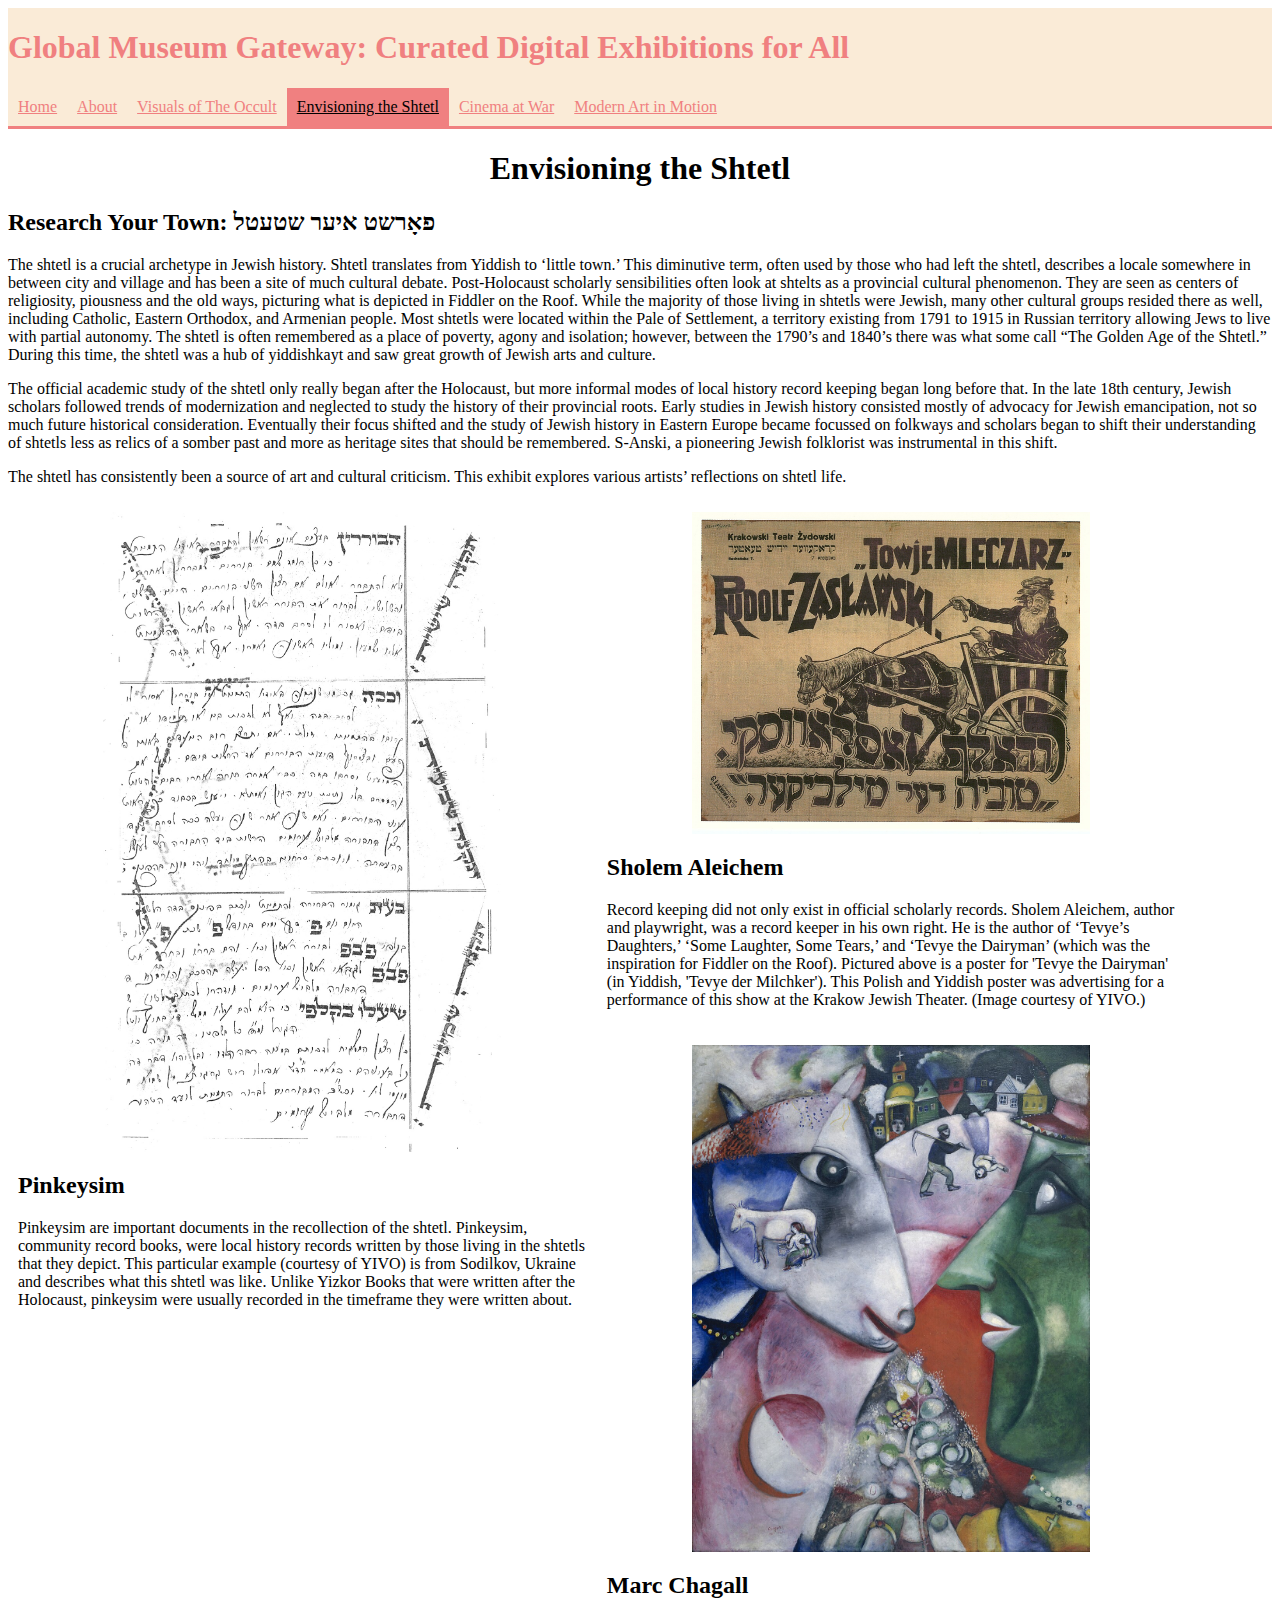
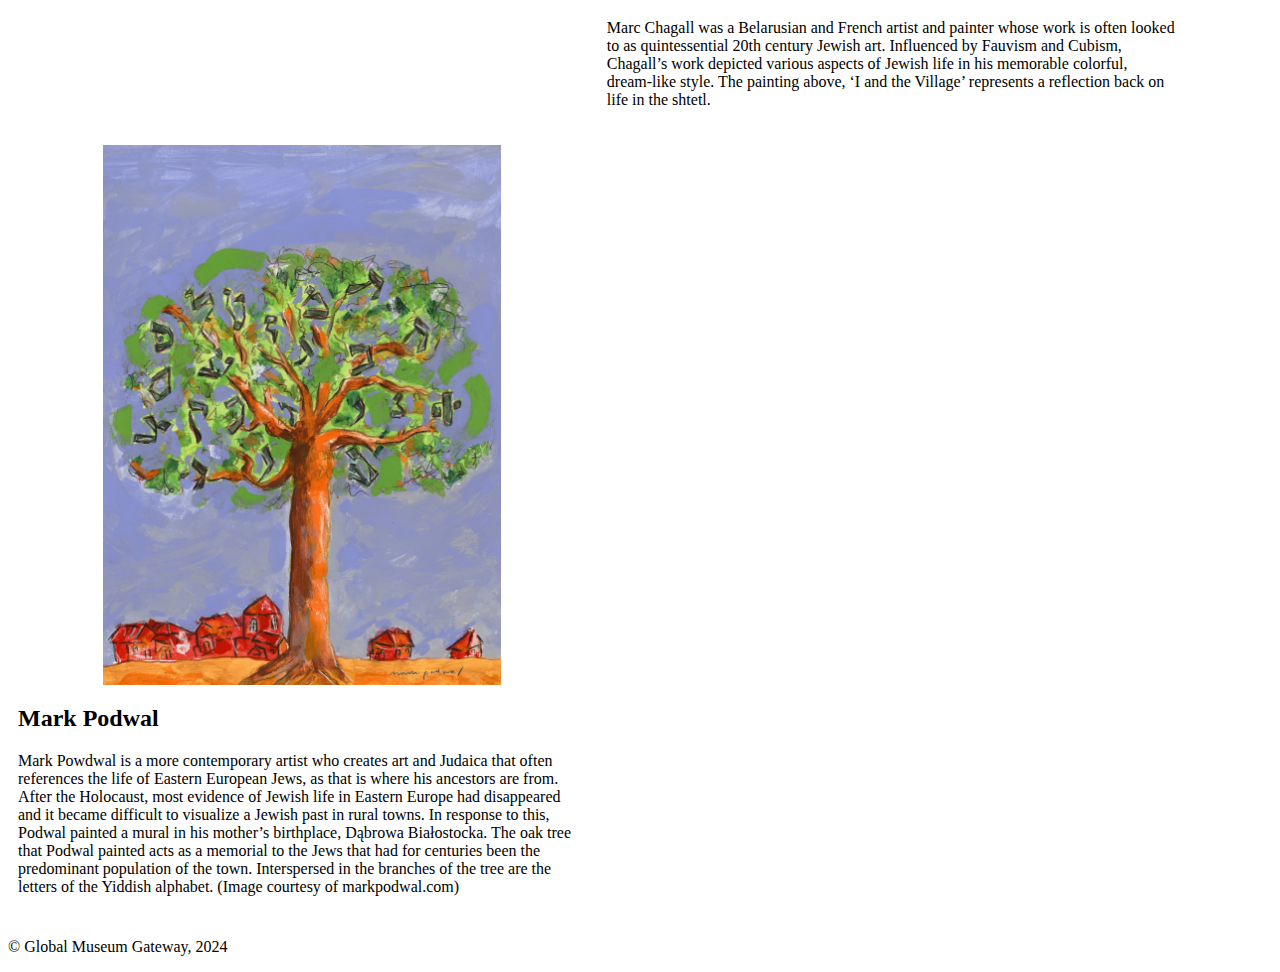
<file: final/index.html>
<!DOCTYPE html>
<html>
    <head>
        <meta charset="UTF-8">
        <meta name="viewport" content="width=device-width, initial-scale=1.0">
        <title>Envisioning the Shtetl</title>
        <link rel="stylesheet" href="styles.css">
    </head>
    <body>
    <style>
        .navigation {
            background-color: antiquewhite;
            border-bottom: solid lightcoral;
            overflow: hidden;
            color: lightcoral;
        }
        .navigation a {
            float: left;
            text-align: center;
            padding: 10px;
            background-color: antiquewhite;
            color: lightcoral;
        }
        .navigation a:hover {
            background-color: grey;
            color: black;
        }
        .navigation a.active {
            background-color: lightcoral;
            color: black;
        }
        .column {
            float: left;
            width: 45%;
            padding: 10px;
        }
        .row:after {
            content: "";
            display: table;
            clear: both;
        }
        @media screen and (max-width: 600px) {
            .column {
                width: 100%;
            }
            }
        img {
            max-width: 70%;
            display: block;
            margin-left: auto;
            margin-right: auto;
        }
        #animatedImage {
    transition: transform 0.3s ease; /* Adds smooth transition */
  }
  
  #animatedImage.scale {
    transform: scale(1.2); /* Scales the image by 1.2 times */
  }

    </style>
   


<div class="navigation">
    <h1>Global Museum Gateway: Curated Digital Exhibitions for All</h1>
    <a href=index.html>Home</a>
    <a href=about.html>About</a>
    <a href=exhibit4.html>Visuals of The Occult</a>
    <a class="active" href=ramonasexhibit.html>Envisioning the Shtetl</a>
    <a href=.html>Cinema at War</a>
    <a href=exhibit1.html>Modern Art in Motion</a>
</div>
<div style="text-align:center">
<h1>Envisioning the Shtetl</h1>
</div>

 <div class="row">
    <h2>Research Your Town: פאָרשט איער שטעטל </h2> 
     <p>The shtetl is a crucial archetype in Jewish history. Shtetl translates from Yiddish to ‘little town.’ This diminutive term, often used by those who had left the shtetl, describes a locale somewhere in between city and village and has been a site of much cultural debate. Post-Holocaust scholarly sensibilities often look at shtelts as a provincial cultural phenomenon. They are seen as centers of religiosity, piousness and the old ways, picturing what is depicted in Fiddler on the Roof. While the majority of those living in shtetls were Jewish, many other cultural groups resided there as well, including Catholic, Eastern Orthodox, and Armenian people. Most shtetls were located within the Pale of Settlement, a territory existing from 1791 to 1915 in Russian territory allowing Jews to live with partial autonomy. The shtetl is often remembered as a place of poverty, agony and isolation; however, between the 1790’s and 1840’s there was what some call “The Golden Age of the Shtetl.” During this time, the shtetl was a hub of yiddishkayt and saw great growth of Jewish arts and culture.</p>
     <p>The official academic study of the shtetl only really began after the Holocaust, but more informal modes of local history record keeping began long before that. In the late 18th century, Jewish scholars followed trends of modernization and neglected to study the history of their provincial roots. Early studies in Jewish history consisted mostly of advocacy for Jewish emancipation, not so much future historical consideration. Eventually their focus shifted and the study of Jewish history in Eastern Europe became focussed on folkways and scholars began to shift their understanding of shtetls less as relics of a somber past and more as heritage sites that should be remembered. S-Anski, a pioneering Jewish folklorist was instrumental in this shift. </p>
     <p>The shtetl has consistently been a source of art and cultural criticism. This exhibit explores various artists’ reflections on shtetl life.</p>
 </div>

 <div class="column">
   <a href="https://devencyclopedia.yivo.org/media/887">
     <img class="animatedImage" id="animatedImage" src="pinkes.jpeg" alt="pinkes">
    </a>
<h2>Pinkeysim</h2>
<p>Pinkeysim are important documents in the recollection of the shtetl. Pinkeysim, community record books, were local history records written by those living in the shtetls that they depict. This particular example (courtesy of YIVO) is from Sodilkov, Ukraine and describes what this shtetl was like. Unlike Yizkor Books that were written after the Holocaust, pinkeysim were usually recorded in the timeframe they were written about. </p> 
</div>

<div class="column">
<a href="https://encyclopedia.yivo.org/media/671">
    <img class="animatedImage" id="animatedImage" src="tevye.jpeg" alt="tevye the dairyman">
</a> 
<h2>Sholem Aleichem</h2>
<p>Record keeping did not only exist in official scholarly records. Sholem Aleichem, author and playwright, was a record keeper in his own right. He is the author of ‘Tevye’s Daughters,’ ‘Some Laughter, Some Tears,’ and ‘Tevye the Dairyman’ (which was the inspiration for Fiddler on the Roof). Pictured above is a poster for 'Tevye the Dairyman' (in Yiddish, 'Tevye der Milchker'). This Polish and Yiddish poster was advertising for a performance of this show at the Krakow Jewish Theater. (Image courtesy of YIVO.)</p>
</div>

</div>

<div class="row">
<div class="column">
    <a href="https://www.moma.org/collection/works/78984">
        <img class="animatedImage" id="animatedImage" src="Chagall.jpeg" alt="chagall">
    </a>
    <h2>Marc Chagall</h2>
    <p>Marc Chagall was a Belarusian and French artist and painter whose work is often looked to as quintessential 20th century Jewish art. Influenced by Fauvism and Cubism, Chagall’s work depicted various aspects of Jewish life in his memorable colorful, dream-like style. The painting above, ‘I and the Village’ represents a reflection back on life in the shtetl.</p>
</div>

<div class="column">
<a href="https://www.markpodwal.com/projects/mural">
    <img class="animatedImage" id="animatedImage" src="mark.jpeg" alt="Podwal mural">
</a>
<h2>Mark Podwal</h2>
<p>Mark Powdwal is a more contemporary artist who creates art and Judaica that often references the life of Eastern European Jews, as that is where his ancestors are from. After the Holocaust, most evidence of Jewish life in Eastern Europe had disappeared and it became difficult to visualize a Jewish past in rural towns. In response to this, Podwal painted a mural in his mother’s birthplace, Dąbrowa Białostocka. The oak tree that Podwal painted acts as a memorial to the Jews that had for centuries been the predominant population of the town. Interspersed in the branches of the tree are the letters of the Yiddish alphabet. (Image courtesy of markpodwal.com)</p>

</div>
</div>
<script>
 // Get all the images with the class 'animatedImage'
 const images = document.querySelectorAll('.animatedImage');

// Loop through all images and add event listeners
images.forEach(function(image) {
  // Add event listener for mouseenter (hover in)
  image.addEventListener('mouseenter', function() {
    image.classList.add('scale'); // Add 'scale' class on hover
  });

  // Add event listener for mouseleave (hover out)
  image.addEventListener('mouseleave', function() {
    image.classList.remove('scale'); // Remove 'scale' class when hover ends
  });
});
</script>

<p>© Global Museum Gateway, 2024</p>
</body>
 

 

</html>
</file>
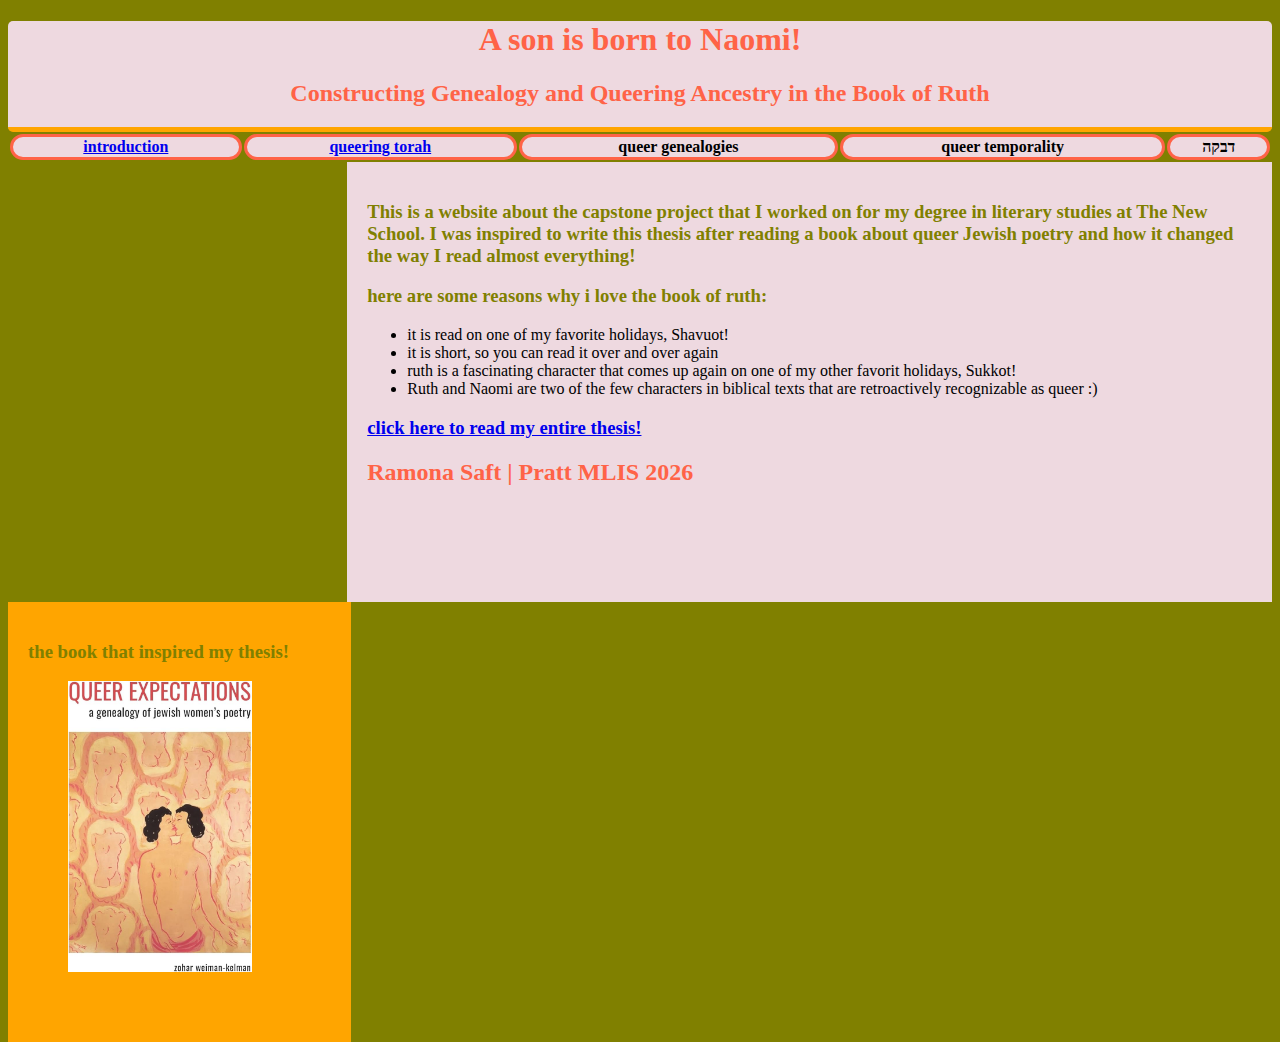
<file: webbasics/index.html>
<!DOCTYPE html>
<html lang="en">
    <meta charset="UTF-8">
    <meta name="viewport" content="width=device-width,initial-scale=1.0">

    <title>A son is born to Noami</title>

<head>
    <link rel="stylesheet" href="mystyle.css">
</head>

<style>
#header,#footer {width: 100%; text-align: center;border-radius:5px; }
        #header {background:rgb(238, 217, 224); color:black; border-bottom:5px solid orange;}
        #footer {clear:left ; background::rgb(238, 217, 224;color:black;border-bottom:5px solid pink;}
        
        
</style>
<body>
    <div id="header">
    <h1>A son is born to Naomi!</h1> 
    <h2>Constructing Genealogy and Queering Ancestry in the Book of Ruth</h2> 
 
 </div>

 <div> 
    <table style="width: 100%">
    <th><a href="intro.html">introduction</a></th>
    <th> <a href= "queeringtorah.html">queering torah</a></th>
    <th>queer genealogies</th>
    <th> queer temporality</th>
    <th>דבקה</th>
    </table></div>

    
</div>

 <div>
    <article>
<h3>This is a website about the capstone project that I worked on for my degree in literary studies at The New School. I was inspired to write this thesis after reading a book about queer Jewish poetry and how it changed the way I read almost everything!</h3>

     <h3>here are some reasons why i love the book of ruth:</h3>
<ul> 
    <li>it is read on one of my favorite holidays, Shavuot!</li>
    <li>it is short, so you can read it over and over again</li>
    <li>ruth is a fascinating character that comes up again on one of my other favorit holidays, Sukkot!</li>
    <li>Ruth and Naomi are two of the few characters in biblical texts that are retroactively recognizable as queer :)</li>

    </ul>

    <h3> <a href="!!!FINAL CAPSTONE!!!.pdf"> click here to read my entire thesis!</a> </h3>
    <h2>Ramona Saft | Pratt MLIS 2026</h2>
   </article>
</div>
     
 <div>
    <nav>
    <h3>the book that inspired my thesis!</h3>
     <ul>
         <a href="https://shop.yiddishbookcenter.org/products/queer-expectations-a-genealogy-of-jewish-womens-poetry-by-zohar-weiman-kelman">
         <img src="queerexp.jpg" style="width: 70%; height= 300px" </a>
     </ul>
    </nav>
 
    
     </body>
</html>
</div>
</file>
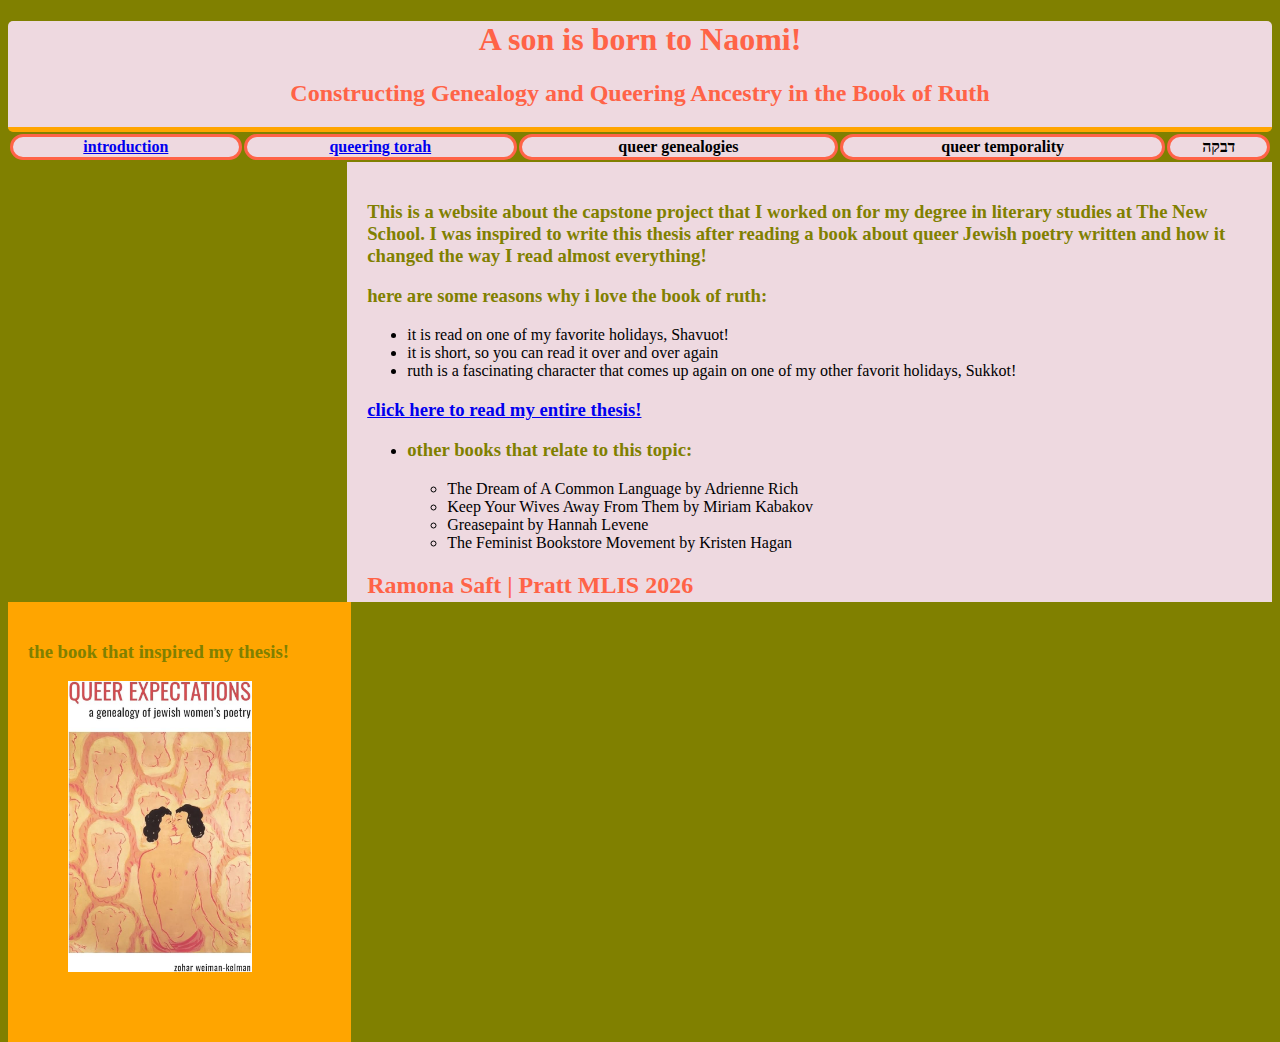
<file: webbasicsfinal/index.html>
<!DOCTYPE html>
<html lang="en">
    <meta charset="UTF-8">
    <meta name="viewport" content="width=device-width,initial-scale=1.0">

    <title>A son is born to Noami</title>

<head>
    <link rel="stylesheet" href="mystyle.css">
</head>

<style>
#header,#footer {width: 100%; text-align: center;border-radius:5px; }
        #header {background:rgb(238, 217, 224); color:black; border-bottom:5px solid orange;}
        #footer {clear:left ; background::rgb(238, 217, 224;color:black;border-bottom:5px solid pink;}
        
        
</style>
<body>
    <div id="header">
    <h1>A son is born to Naomi!</h1> 
    <h2>Constructing Genealogy and Queering Ancestry in the Book of Ruth</h2> 
 
 </div>

 <div> 
    <table style="width: 100%">
    <th><a href="intro.html">introduction</a></th>
    <th> <a href= "queeringtorah.html">queering torah</a></th>
    <th>queer genealogies</th>
    <th> queer temporality</th>
    <th>דבקה</th>
    </table></div>

    
</div>

 <div>
    <article>
<h3>This is a website about the capstone project that I worked on for my degree in literary studies at The New School. I was inspired to write this thesis after reading a book about queer Jewish poetry written and how it changed the way I read almost everything!</h3>

     <h3>here are some reasons why i love the book of ruth:</h3>
<ul> 
    <li>it is read on one of my favorite holidays, Shavuot!</li>
    <li>it is short, so you can read it over and over again</li>
    <li>ruth is a fascinating character that comes up again on one of my other favorit holidays, Sukkot!</li>


    </ul>

    <h3> <a href="!!!FINAL CAPSTONE!!!.pdf"> click here to read my entire thesis!</a> </h3>

    <ul>
        <li> <h3>other books that relate to this topic:</h3></li>
        <ul>
            <li>The Dream of A Common Language by Adrienne Rich</li>
            <li>Keep Your Wives Away From Them by Miriam Kabakov</li>
            <li> Greasepaint by Hannah Levene</li>
            <li>The Feminist Bookstore Movement by Kristen Hagan</li>
            </ul>
        </ul>
    <h2>Ramona Saft | Pratt MLIS 2026</h2>
   </article>
</div>
     
 <div>
    <nav>
    <h3>the book that inspired my thesis!</h3>
     <ul>
         <a href="https://shop.yiddishbookcenter.org/products/queer-expectations-a-genealogy-of-jewish-womens-poetry-by-zohar-weiman-kelman">
         <img src="queerexp.jpg" style="width: 70%; height= 300px" </a>
     </ul>
    </nav>
 
    
     </body>
</html>
</div>
</file>
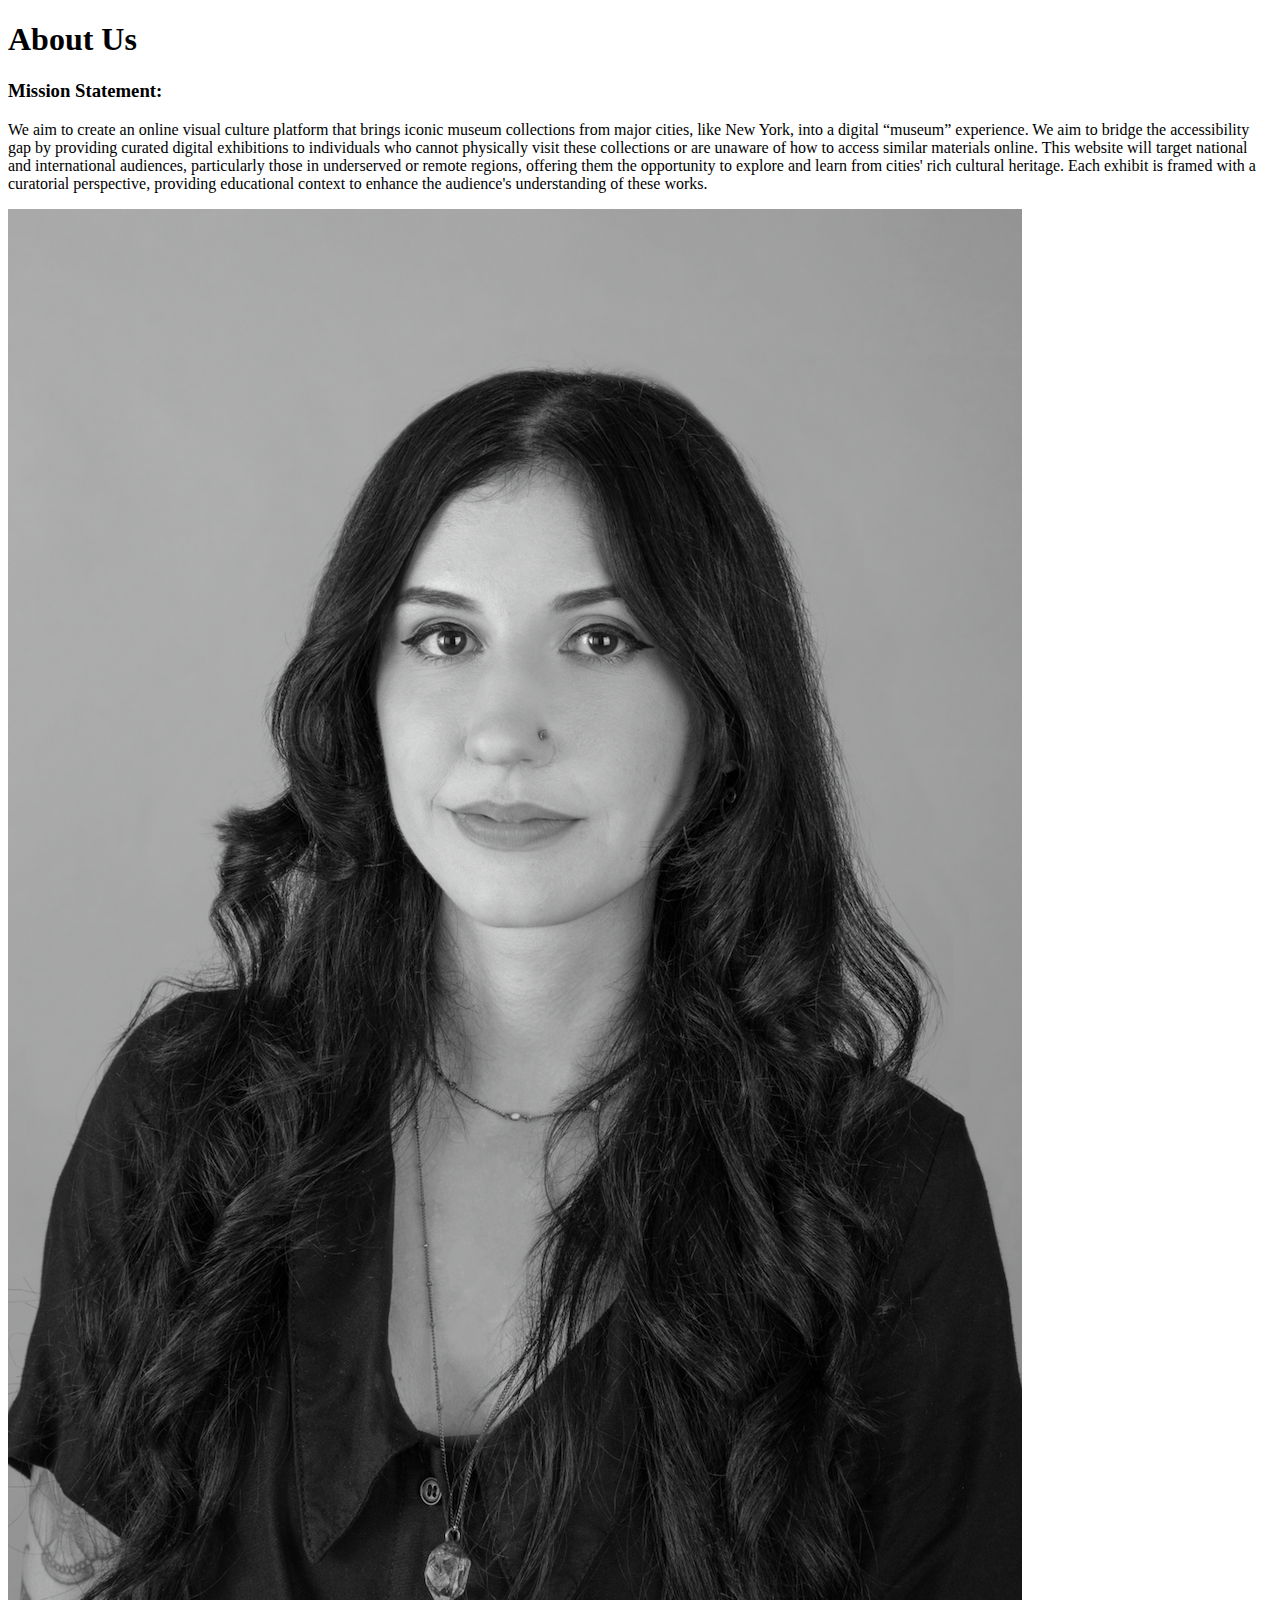
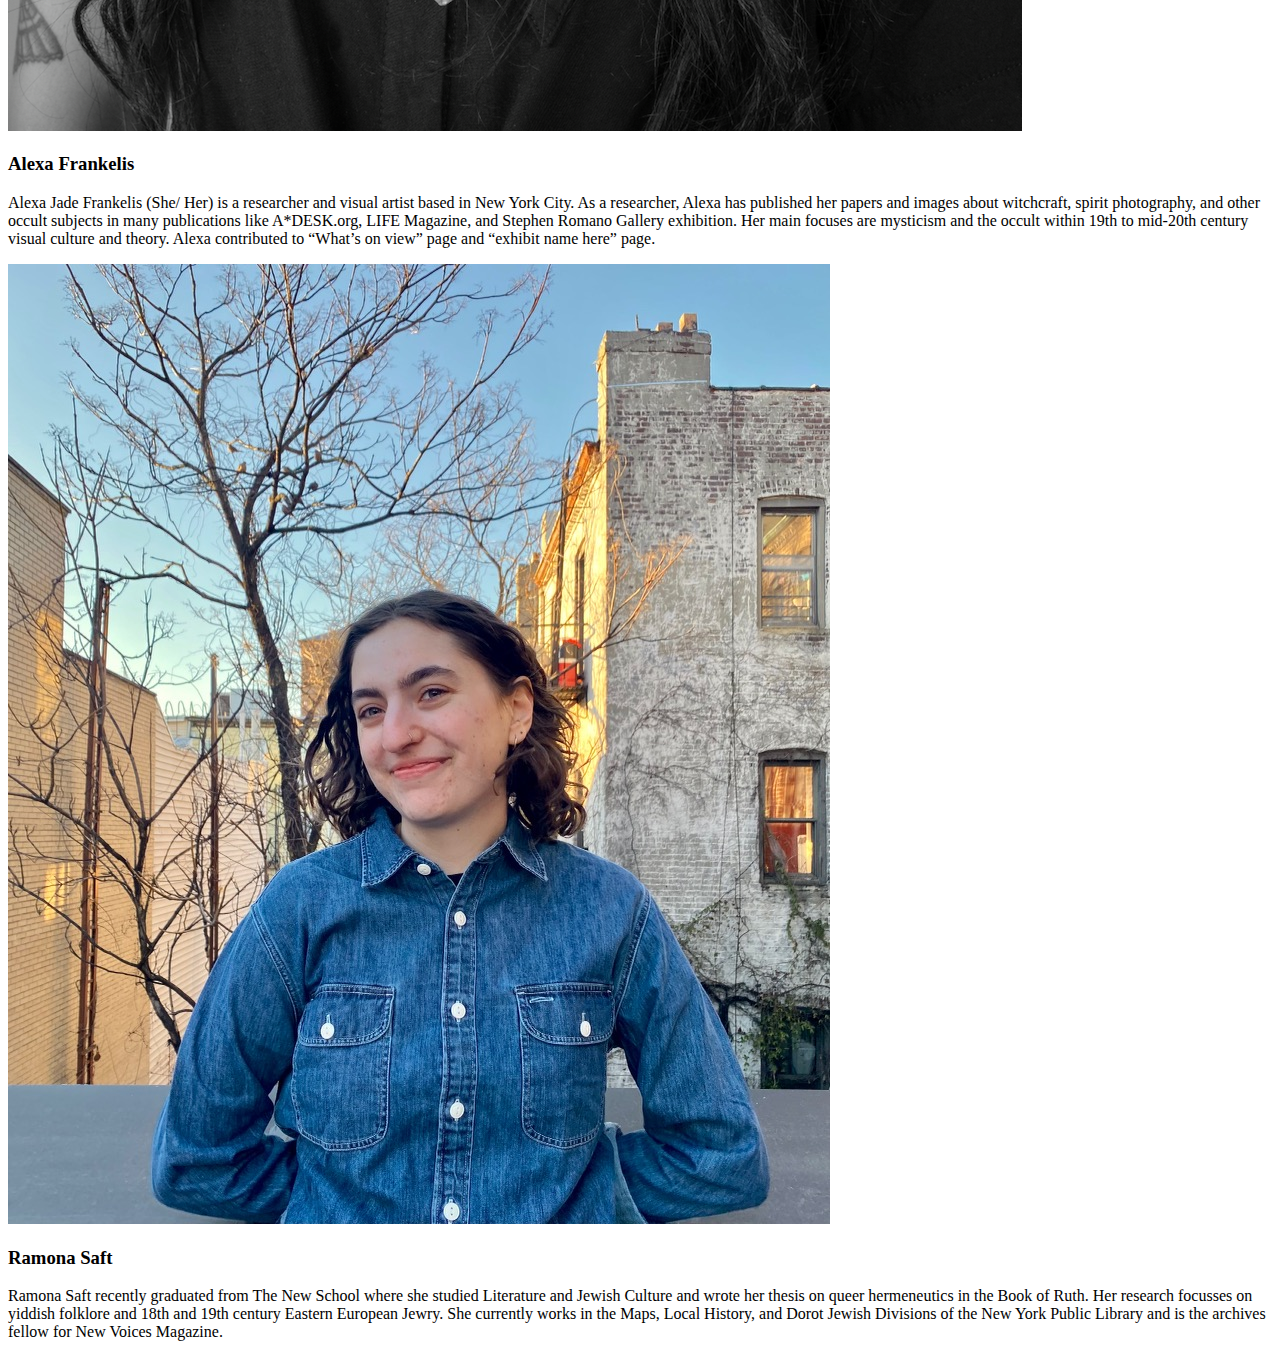
<file: final/aboutus.html>
<!DOCTYPE html>
<html>
    <head>
    <meta charset="UTF-8">
    <meta name="viewport" content="width=device-width, initial-scale=1.0">
    <title>About Us</title>
  
   </head>

        <body>


<h1>About Us</h1>

<section>

    <div>
        <h3>Mission Statement:</h3>
        <p>We aim to create an online visual culture platform that brings iconic museum collections from major cities, like New York, into a digital “museum” experience. We aim to bridge the accessibility gap by providing curated digital exhibitions to individuals who cannot physically visit these collections or are unaware of how to access similar materials online. This website will target national and international audiences, particularly those in underserved or remote regions, offering them the opportunity to explore and learn from cities' rich cultural heritage. Each exhibit is framed with a curatorial perspective, providing educational context to enhance the audience's understanding of these works.</p>
    </div>

    <div>
<img src="alexa3.jpg">
<div>
<h3> Alexa Frankelis</h3>
<p>Alexa Jade Frankelis (She/ Her) is a researcher and visual artist based in New York City. As a researcher,  Alexa has published her papers and images about witchcraft,  spirit photography,  and other occult subjects in many publications like A*DESK.org,  LIFE Magazine,  and Stephen Romano Gallery exhibition. Her main focuses are mysticism and the occult within 19th to mid-20th century visual culture and theory. Alexa contributed to “What’s on view” page and “exhibit name here” page. 
</p>
    </div>

    <div>
        <div>
        <img src="ramona.jpeg">
        <h3>Ramona Saft</h3>
        <p>Ramona Saft recently graduated from The New School where she studied Literature and Jewish Culture and wrote her thesis on queer hermeneutics in the Book of Ruth. Her research focusses on yiddish folklore and 18th and 19th century Eastern European Jewry. She currently works in the Maps, Local History, and Dorot Jewish Divisions of the New York Public Library and is the archives fellow for New Voices Magazine. </p>
            </div>

</section>


</div>
    
        </body>
  
</html>
</file>
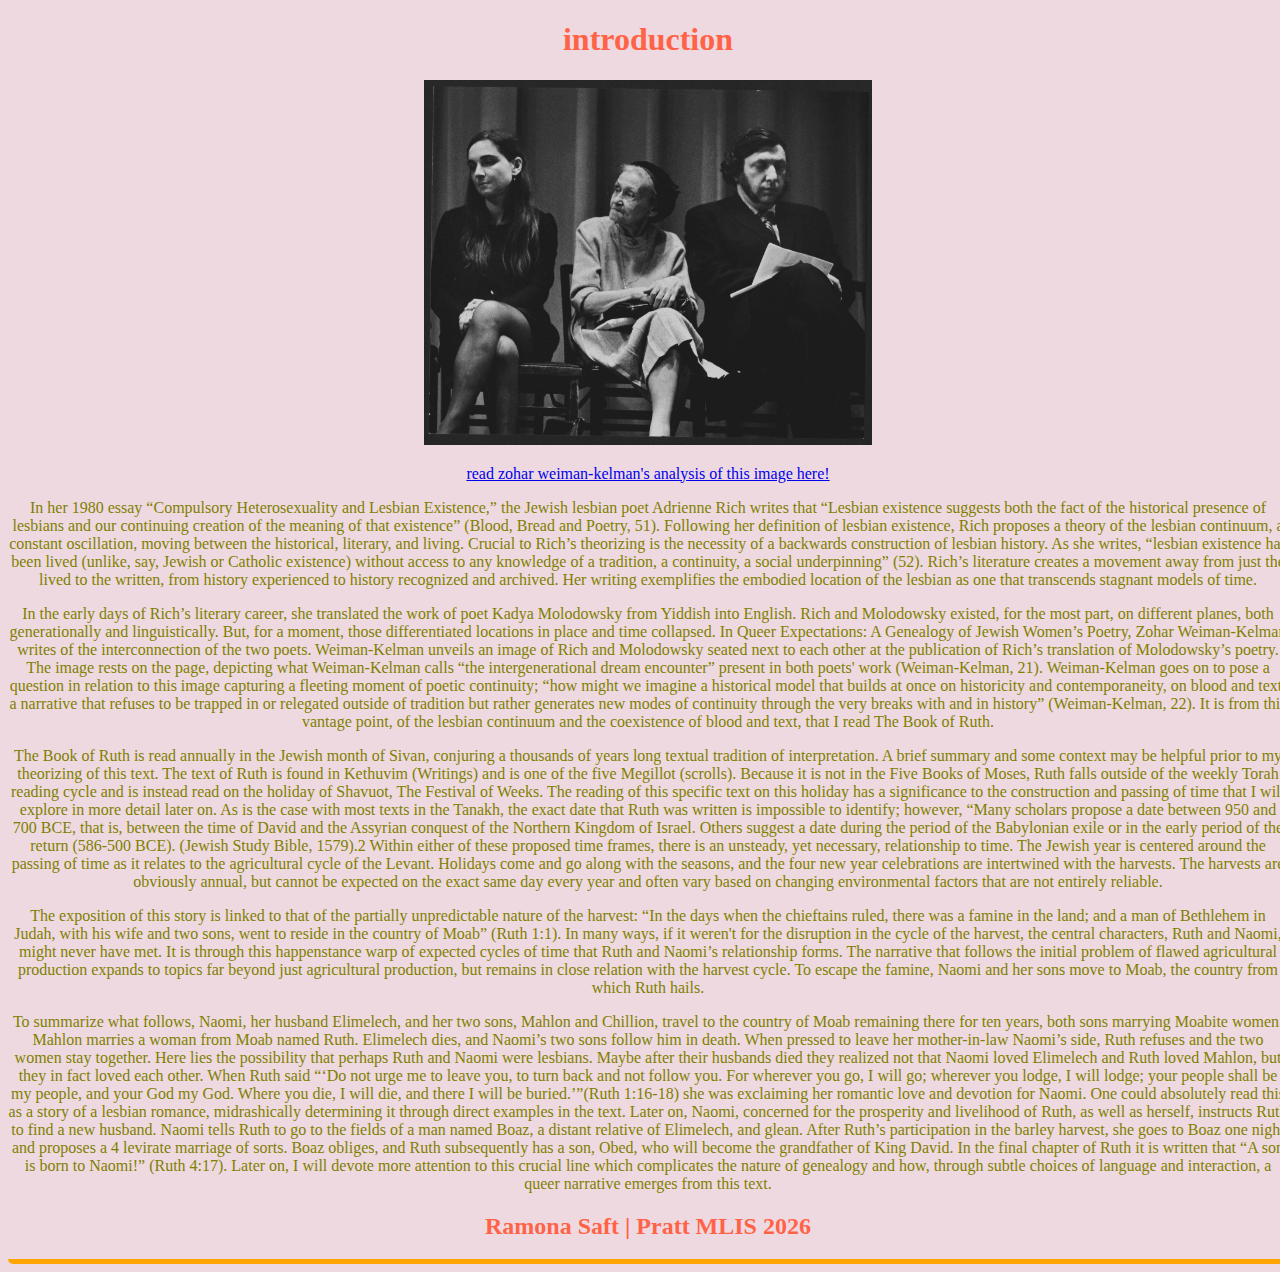
<file: webbasics/intro.html>
<!DOCTYPE html>
<html lang="en">
    <meta charset="UTF-8">
    <meta name="viewport" content="width=device-width,initial-scale=1.0">

    <title>Introduction</title>

<head>
    <link rel="stylesheet" href="mystyle.css">
</head>

<title> introduction </title>

<style>
    body {background-image: url(magritte.jpg);}

    #header,#footer {width: 100%; text-align: center;border-radius:5px; }
        #header {background:rgb(238, 217, 224); color:black; border-bottom:5px solid orange;}
        #footer {clear:left ; background::rgb(238, 217, 224;color:black;border-bottom:5px solid pink;}
        
      
   
</style>


<body 
<div id="header">
<h1>introduction</h1>

<img src="rich2.jpg" alt="Adrienne Rich and Kadya Molodowsky" width="35%">

<p> <a href="https://ingeveb.org/articles/dream-of-a-common-loshn#&gid=null&pid=1">read zohar weiman-kelman's analysis of this image here!</a></p>
<p>In her 1980 essay “Compulsory Heterosexuality and Lesbian Existence,” the Jewish lesbian poet Adrienne Rich writes that “Lesbian existence suggests both the fact of the historical presence of lesbians and our continuing creation of the meaning of that existence” (Blood, Bread and Poetry, 51). Following her definition of lesbian existence, Rich proposes a theory of the lesbian continuum, a constant oscillation, moving between the historical, literary, and living. Crucial to Rich’s theorizing is the necessity of a backwards construction of lesbian history.
     As she writes, “lesbian existence has been lived (unlike, say, Jewish or Catholic existence) without access to any knowledge of a tradition, a continuity, a social underpinning” (52). Rich’s literature creates a movement away from just the lived to the written, from history experienced to history recognized and archived. Her writing exemplifies the embodied location of the lesbian as one that transcends stagnant models of time.
</p>
<p>   In the early days of Rich’s literary career, she translated the work of poet Kadya Molodowsky from Yiddish into English. Rich and Molodowsky existed, for the most part, on different planes, both generationally and linguistically. But, for a moment, those differentiated locations in place and time collapsed. In Queer Expectations: A Genealogy of Jewish Women’s Poetry, Zohar Weiman-Kelman writes of the interconnection of the two poets. Weiman-Kelman unveils an image of Rich and Molodowsky seated next to each other at the publication of Rich’s translation of Molodowsky’s poetry. The image rests on the page, depicting what Weiman-Kelman calls “the intergenerational dream encounter” present in both poets' 
work (Weiman-Kelman, 21). Weiman-Kelman goes on to pose a question in relation to this image capturing a fleeting moment of poetic continuity; “how might we imagine a historical model that builds at once on historicity and contemporaneity, on blood and text, a narrative that refuses to be
trapped in or relegated outside of tradition but rather generates new modes of continuity through the very breaks with and in history” (Weiman-Kelman, 22). It is from this vantage point, of the lesbian continuum and the coexistence of blood and text, that I read The Book of Ruth.
</p>
<p>The Book of Ruth is read annually in the Jewish month of Sivan, conjuring a thousands of years long textual tradition of interpretation. A brief summary and some context may be helpful prior to my theorizing of this text. The text of Ruth is found in Kethuvim (Writings) and is one of the five Megillot (scrolls). Because it is not in the Five Books of Moses, Ruth falls outside of the weekly Torah reading cycle and is instead read on the holiday of Shavuot, The Festival of Weeks. The reading of this specific text on this holiday has a significance to the construction and passing of time that I will explore in more detail later on. As is the case with most texts in the Tanakh, the exact date that Ruth was written is impossible to identify; however, “Many scholars propose a date between 950 and 700 BCE, that is, between the time of David and the Assyrian conquest of the Northern Kingdom of Israel. Others suggest a date during the period of the Babylonian exile or in the early period of the return (586-500 BCE). (Jewish Study Bible, 1579).2 Within either of these proposed time frames, there is an unsteady, yet necessary, relationship to time. The Jewish year is centered around the passing of time as it relates to the agricultural cycle of the Levant. Holidays come and go along with the seasons, and the four new year celebrations are intertwined with the harvests. The harvests are obviously annual, but cannot be expected on the exact same day every year and often vary based on changing environmental factors that are not entirely reliable.</p>
<p>The exposition of this story is linked to that of the partially unpredictable nature of the harvest: “In the days when the chieftains ruled, there was a famine in the land; and a man of Bethlehem in Judah, with his wife and two sons, went to reside in the country of Moab” (Ruth 1:1). In many ways, if it weren't for the disruption in the cycle of the harvest, the central characters, Ruth and Naomi, might never have met. It is through this happenstance warp of expected cycles of time that Ruth and Naomi’s relationship forms. The narrative that follows the initial problem of flawed agricultural production expands to topics far beyond just agricultural production, but remains in close relation with the harvest cycle. To escape the famine, Naomi and her sons move to Moab, the country from which Ruth hails.</p>
<p>To summarize what follows, Naomi, her husband Elimelech, and her two sons, Mahlon and Chillion, travel to the country of Moab remaining there for ten years, both sons marrying Moabite women. Mahlon marries a woman from Moab named Ruth. Elimelech dies, and Naomi’s two sons follow him in death. When pressed to leave her mother-in-law Naomi’s side, Ruth refuses and the two women stay together. Here lies the possibility that perhaps Ruth and Naomi were lesbians. Maybe after their husbands died they realized not that Naomi loved Elimelech and Ruth loved Mahlon, but they in fact loved each other. When Ruth said “‘Do not urge me to leave you, to turn back and not follow you. For wherever you go, I will go; wherever you lodge, I will lodge; your people shall be my people, and your God my God. Where you die, I will die, and there I will be buried.’”(Ruth 1:16-18) she was exclaiming her romantic love and devotion for Naomi. One could absolutely read this as a story of a lesbian romance, midrashically determining it through direct examples in the text. Later on, Naomi, concerned for the prosperity and livelihood of Ruth, as well as herself, instructs Ruth to find a new husband. Naomi tells Ruth to go to the fields of a man named Boaz, a distant relative of Elimelech, and glean. After Ruth’s participation in the barley harvest, she goes to Boaz one night and proposes a
4
levirate marriage of sorts. Boaz obliges, and Ruth subsequently has a son, Obed, who will become the grandfather of King David. In the final chapter of Ruth it is written that “A son is born to Naomi!” (Ruth 4:17). Later on, I will devote more attention to this crucial line which complicates the nature of genealogy and how, through subtle choices of language and interaction, a queer narrative emerges from this text.</p>
</div>
  
<h2>Ramona Saft | Pratt MLIS 2026</h2>

</body>
</html>
</file>
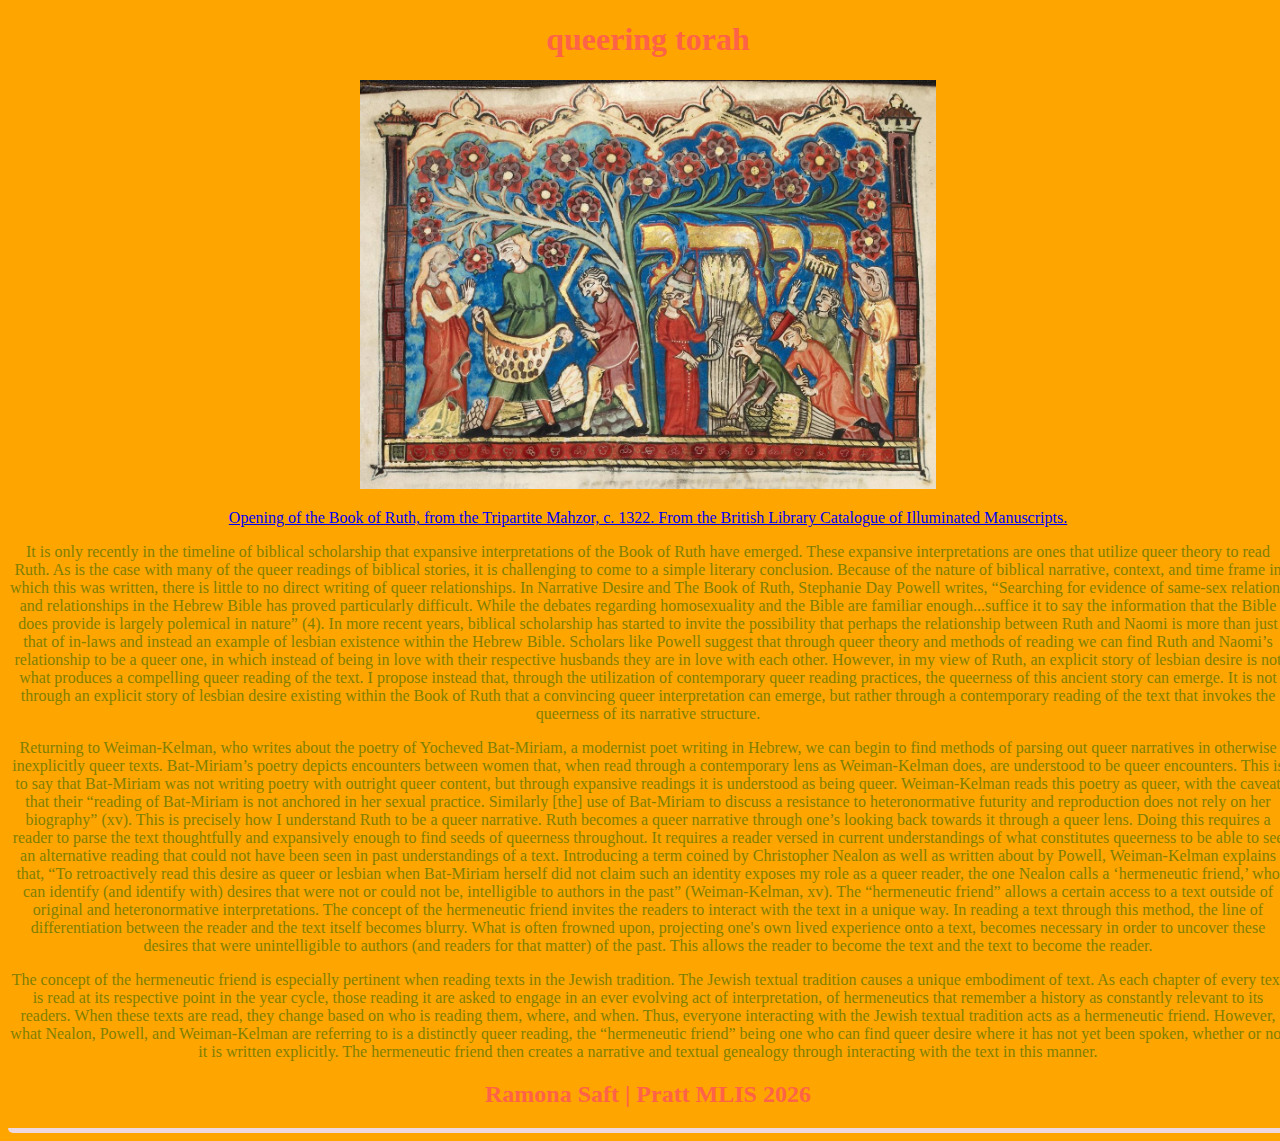
<file: webbasics/queeringtorah.html>
<!DOCTYPE html>
<html lang="en">
    <meta charset="UTF-8">
    <meta name="viewport" content="width=device-width,initial-scale=1.0">

    <title>Queering Torah</title>

<head>
    <link rel="stylesheet" href="mystyle.css">
</head>

<title> queering torah </title>

<style>
    

    #header,#footer {width: 100%; text-align: center;border-radius:5px; }
        #header {background:orange; color:black; border-bottom:5px solid rgb(238, 217, 224);}
        #footer {clear:left ; background::rgb(238, 217, 224;color:black;border-bottom:5px solid pink;}
        
      
   
</style>


<body 
<div id="header">
<h1>queering torah</h1>

<img src="open.jpg" alt="Opening of the Book of Ruth, from the Tripartite Mahzor, c. 1322. From the British Library Catalogue of Illuminated Manuscripts.
" width="45%">

<p> <a href="https://jwa.org/media/book-ruth">Opening of the Book of Ruth, from the Tripartite Mahzor, c. 1322. From the British Library Catalogue of Illuminated Manuscripts.
</a></p>

<p>It is only recently in the timeline of biblical scholarship that expansive interpretations of the Book of Ruth have emerged. These expansive interpretations are ones that utilize queer theory to read Ruth. As is the case with many of the queer readings of biblical stories, it is challenging to come to a simple literary conclusion. Because of the nature of biblical narrative, context, and time frame in which this was written, there is little to no direct writing of queer relationships. In Narrative Desire and The Book of Ruth, Stephanie Day Powell writes, “Searching for evidence of same-sex relations and relationships in the Hebrew Bible has proved particularly difficult. While the debates regarding homosexuality and the Bible are familiar enough...suffice it to say the information that the Bible does provide is largely polemical in nature” (4). In more recent years, biblical scholarship has started to invite the possibility that perhaps the relationship between Ruth and Naomi is more than just that of in-laws and instead an example of lesbian existence within the Hebrew Bible. Scholars like Powell suggest that through queer theory and methods of reading we can find Ruth and Naomi’s relationship to be a queer one, in which instead of being in love with their respective husbands they are in love with each other. However, in my view of Ruth, an explicit story of lesbian desire is not what produces a compelling queer reading of the text. I propose instead that, through the utilization of contemporary queer reading practices, the queerness of this ancient story can emerge. It is not through an explicit story of lesbian desire existing within the Book of Ruth that a convincing queer interpretation can emerge, but rather through a contemporary reading of the text that invokes the queerness of its narrative structure.</p>
<p>Returning to Weiman-Kelman, who writes about the poetry of Yocheved Bat-Miriam, a modernist poet writing in Hebrew, we can begin to find methods of parsing out queer narratives in otherwise inexplicitly queer texts. Bat-Miriam’s poetry depicts encounters between women that, when read through a contemporary lens as Weiman-Kelman does, are understood to be queer encounters. This is to say that Bat-Miriam was not writing poetry with outright queer content, but through expansive readings it is understood as being queer. Weiman-Kelman reads this poetry as queer, with the caveat that their “reading of Bat-Miriam is not anchored in her sexual practice. Similarly [the] use of Bat-Miriam to discuss a resistance to heteronormative futurity and reproduction does not rely on her biography” (xv). This is precisely how I understand Ruth to be a queer narrative. Ruth becomes a queer narrative through one’s looking back towards it through a queer lens. Doing this requires a reader to parse the text thoughtfully and expansively enough to find seeds of queerness throughout. It requires a reader versed in current understandings of what constitutes queerness to be able to see an alternative reading that could not have been seen in past understandings of a text. Introducing a term coined by Christopher Nealon as well as written about by Powell, Weiman-Kelman explains that, “To retroactively read this desire as queer or lesbian when Bat-Miriam herself did not claim such an identity exposes my role as a queer reader, the one Nealon calls a ‘hermeneutic friend,’ who can identify (and identify with) desires that were not or could not be, intelligible to authors in the past” (Weiman-Kelman, xv). The “hermeneutic friend” allows a certain access to a text outside of original and heteronormative interpretations. The concept of the hermeneutic friend invites the readers to interact with the text in a unique way. In reading a text through this method, the line of differentiation between the reader and the text itself becomes blurry. What is often frowned upon, projecting one's own lived experience onto a text, becomes necessary in order to uncover these desires that were unintelligible to authors (and readers for that matter) of the past. This allows the reader to become the text and the text to become the reader.
</p>
<p>The concept of the hermeneutic friend is especially pertinent when reading texts in the Jewish tradition. The Jewish textual tradition causes a unique embodiment of text. As each chapter of every text is read at its respective point in the year cycle, those reading it are asked to engage in an ever evolving act of interpretation, of hermeneutics that remember a history as constantly relevant to its readers. When these texts are read, they change based on who is reading them, where, and when. Thus, everyone interacting with the Jewish textual tradition acts as a hermeneutic friend. However, what Nealon, Powell, and Weiman-Kelman are referring to is a distinctly queer reading, the “hermeneutic friend” being one who can find queer desire where it has not yet been spoken, whether or not it is written explicitly. The hermeneutic friend then creates a narrative and textual genealogy through interacting with the text in this manner.</p>

</div>

<h2>Ramona Saft | Pratt MLIS 2026</h2>
    

</body>
</html>
</file>
<file: webbasics/mystyle.css>
body {
    background-color: olive;
   
}
h1 {color:tomato;}

 h2 {color: tomato;}

 h3 {color: olive;} 

p {color: olive;}

th, td {
    border: 3px solid tomato;
    border-radius: 20px;
    background-color: rgb(238, 217, 224);
    text-color: tomato;
  }

  article {
    float: right;
    padding: 20px;
    width: 70%;
    background-color: rgb(238, 217, 224);
    height: 400px;
  }
  
  nav {
    float: left;
    width: 24%;
    height: 400px; 
    background:orange;
    padding: 20px;}
</file>
<file: webbasicsfinal/mystyle.css>
body {
    background-color: olive;
   
}
h1 {color:tomato;}

 h2 {color: tomato;}

 h3 {color: olive;} 

p {color: olive;}

th, td {
    border: 3px solid tomato;
    border-radius: 20px;
    background-color: rgb(238, 217, 224);
    text-color: tomato;
  }

  article {
    float: right;
    padding: 20px;
    width: 70%;
    background-color: rgb(238, 217, 224);
    height: 400px;
  }
  
  nav {
    float: left;
    width: 24%;
    height: 400px; 
    background:orange;
    padding: 20px;}
</file>
<file: final/styles.css>
#animatedImage {
   
    transition: transform 0.3s ease; /* Adds smooth transition */
  }
  
  #animatedImage.scale {
    transform: scale(1.2); /* Scales the image by 1.2 times */
  }

  .navigation {
    background-color: antiquewhite;
    border-bottom: solid lightcoral;
    overflow: hidden;
    color: lightcoral;
}
.navigation a {
    float: left;
    text-align: center;
    padding: 10px;
    background-color: antiquewhite;
    color: lightcoral;
}
.navigation a:hover {
    background-color: grey;
    color: black;
}
.navigation a.active {
    background-color: lightcoral;
    color: black;
}
.column {
    float: left;
    width: 45%;
    padding: 10px;
}
.row:after {
    content: "";
    display: table;
    clear: both;
}
@media screen and (max-width: 600px) {
    .column {
        width: 100%;
    }
    }
img {
    max-width: 70%;
    display: block;
    margin-left: auto;
    margin-right: auto;
}
</file>
